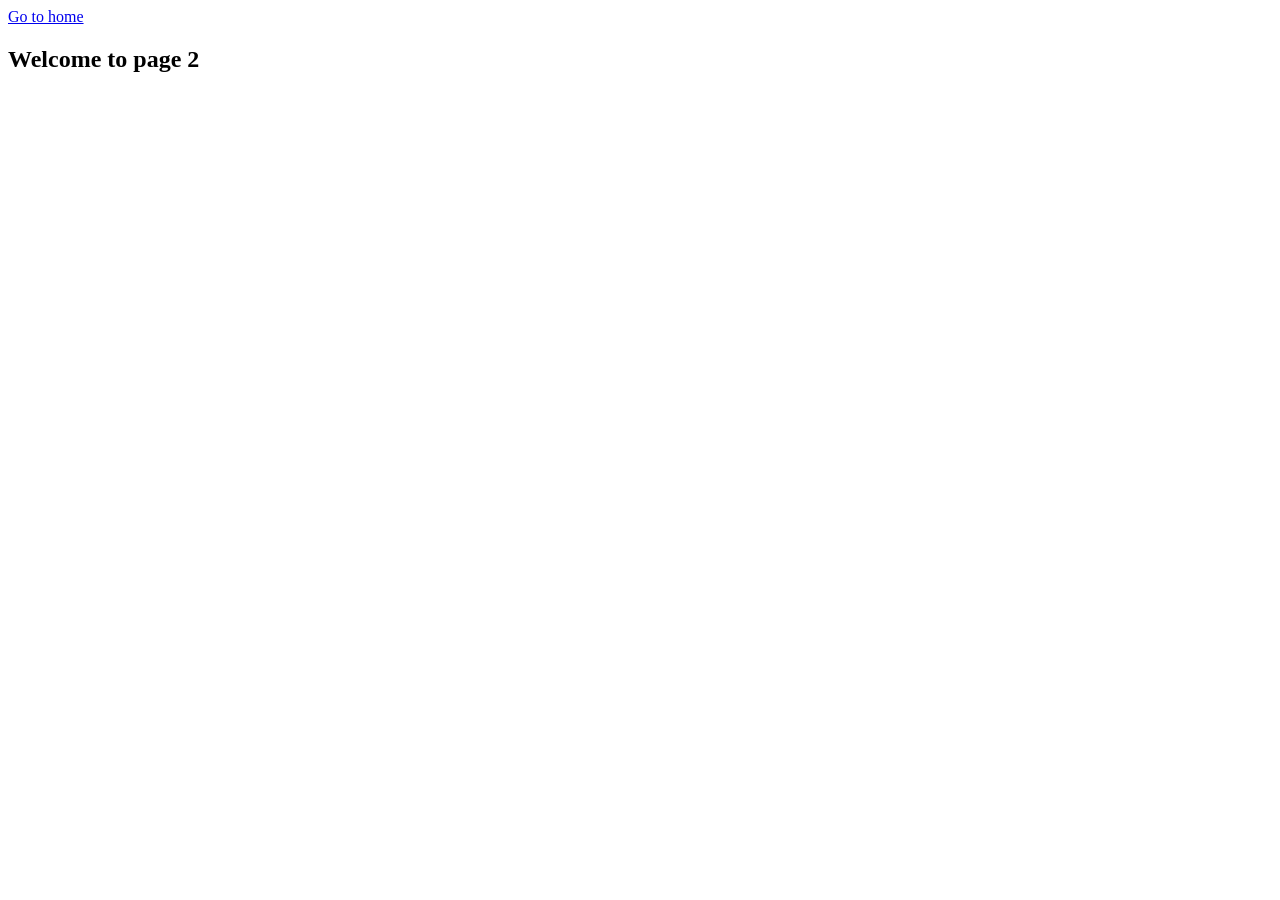
<file: page-2.html>
<!DOCTYPE html>
<html lang="en">
  <head>
    <meta charset="UTF-8" />
    <meta http-equiv="X-UA-Compatible" content="IE=edge" />
    <meta name="viewport" content="width=device-width, initial-scale=1.0" />
    <title>Page 2</title>
  </head>
  <body>
    <section>
      <a href="./index.html">Go to home</a>
      <h1>Welcome to page 2</h1>
    </section>
  </body>
</html>
</file>
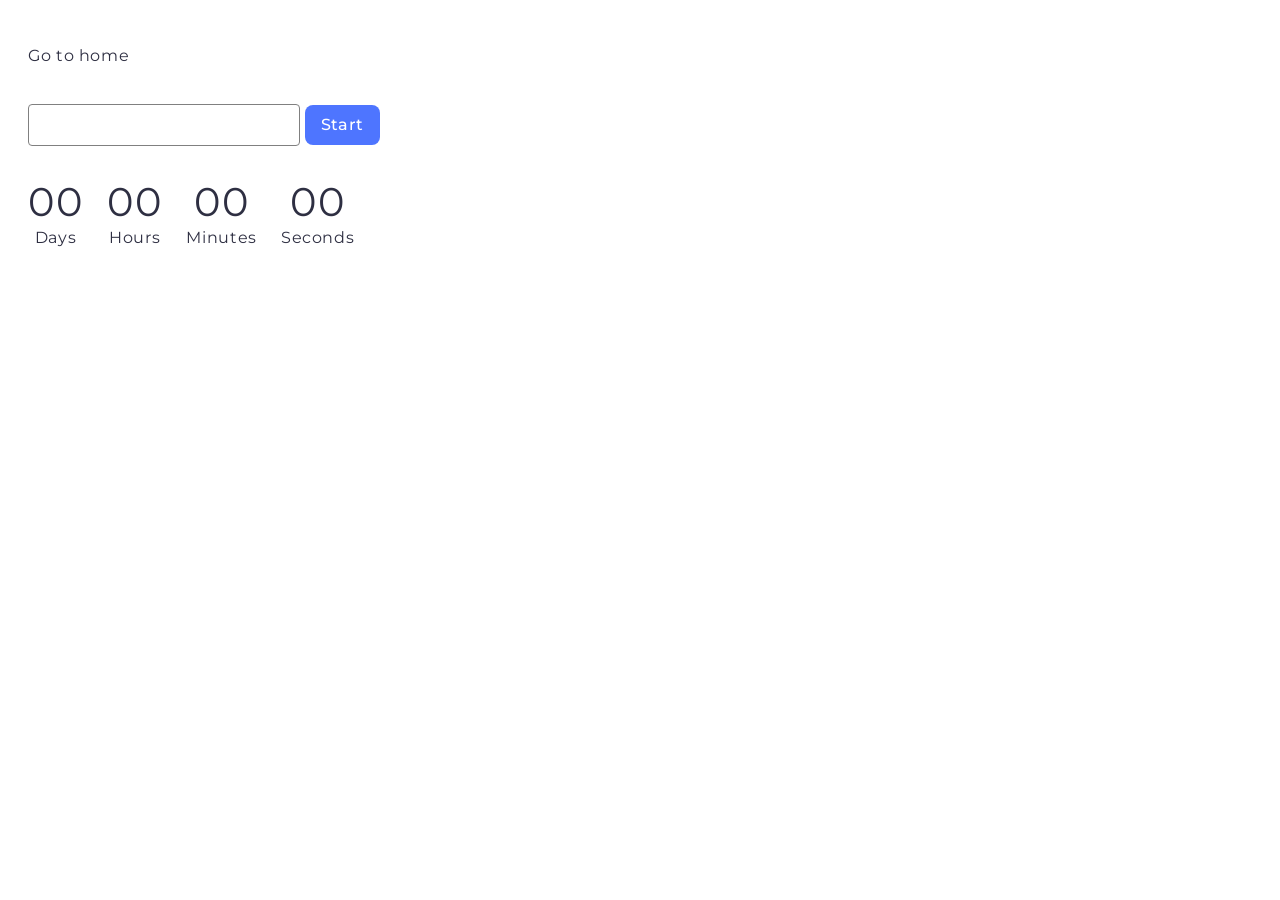
<file: src/1-timer.html>
<!DOCTYPE html>
<html lang="en">
  <head>
    <meta charset="UTF-8" />
    <meta http-equiv="X-UA-Compatible" content="IE=edge" />
    <meta name="viewport" content="width=device-width, initial-scale=1.0" />
    <title>Timer</title>
    <link rel="stylesheet" href="./css/timer.css">
  </head>
  <body>
  <p>
    <a href="./index.html">Go to home</a>
  </p>

<section>
  <input type="text" id="datetime-picker" />
  <button type="button" data-start>Start</button>
  <div class="timer">
    <div class="field">
      <span class="value" data-days>00</span>
      <span class="label">Days</span>
    </div>
    <div class="field">
      <span class="value" data-hours>00</span>
      <span class="label">Hours</span>
    </div>
    <div class="field">
      <span class="value" data-minutes>00</span>
      <span class="label">Minutes</span>
    </div>
    <div class="field">
      <span class="value" data-seconds>00</span>
      <span class="label">Seconds</span>
    </div>
  </div>
</section>

  <script type="module" src="./js/1-timer.js"></script>
  </body>
</html>
</file>
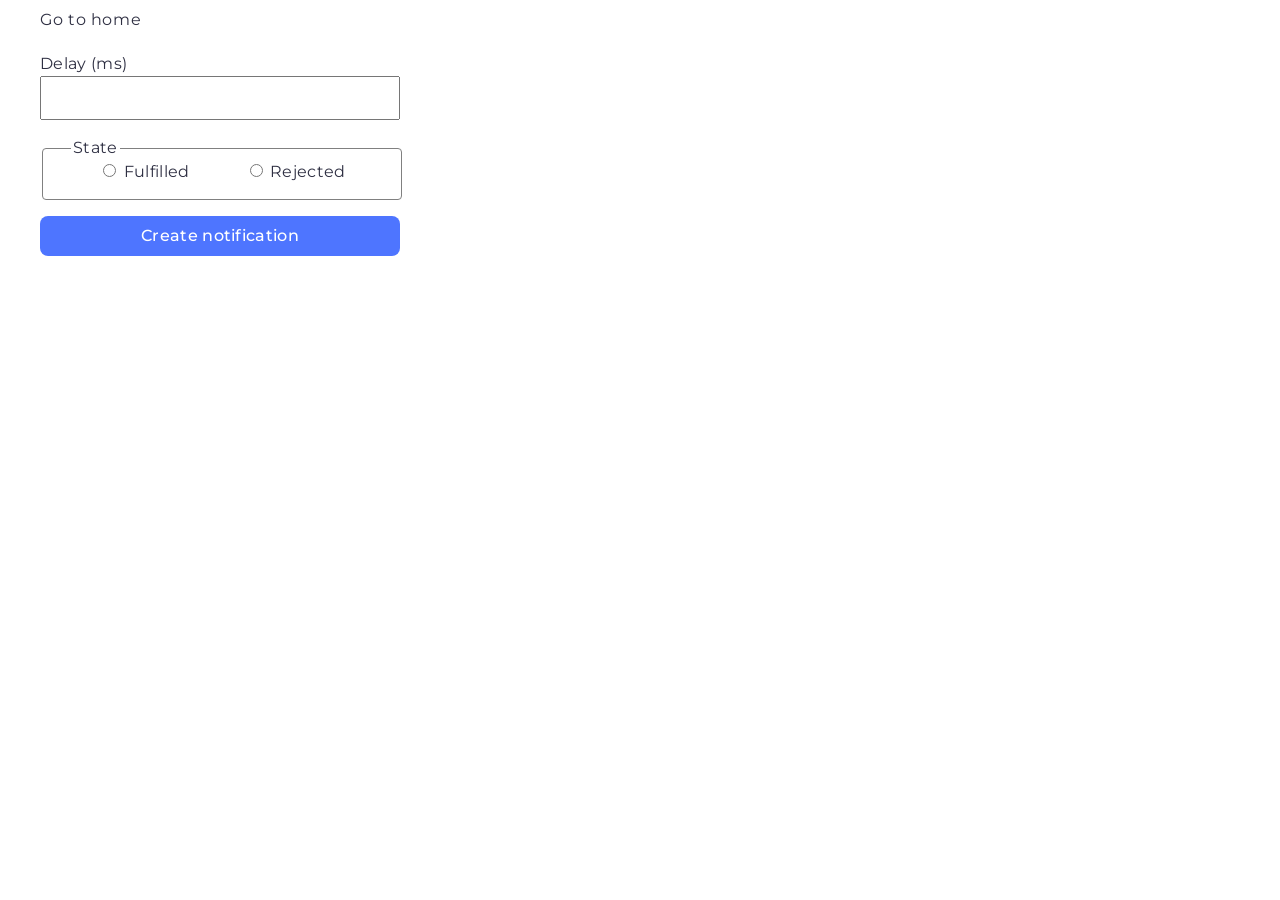
<file: src/2-snackbar.html>
<!DOCTYPE html>
<html lang="en">
  <head>
    <meta charset="UTF-8" />
    <meta http-equiv="X-UA-Compatible" content="IE=edge" />
    <meta name="viewport" content="width=device-width, initial-scale=1.0" />
    <link rel="stylesheet" href="./css/snackbar.css">
    <title>Snackbar</title>
  </head>
  <body>
    <section>
      <a href="./index.html">Go to home</a>
    </section>
    
    <section>
      <form class="form">
        <label>
          Delay (ms)
          <input type="number" name="delay" required />
        </label>
    
        <fieldset>
          <legend>State</legend>
          <label>
            <input type="radio" name="state" value="fulfilled" required />
            Fulfilled
          </label>
          <label>
            <input type="radio" name="state" value="rejected" required />
            Rejected
          </label>
        </fieldset>
    
        <button type="submit">Create notification</button>
      </form>
    </section>

    <script type="module" src="./js/2-snackbar.js"></script>
  </body>
</html>
</file>
<file: src/css/timer.css>
@import url('https://fonts.googleapis.com/css2?family=Montserrat:wght@100..900&display=swap');

body {
    font-family: 'Montserrat', sans-serif;
    font-size: 16px;
    line-height: 1.5;
    letter-spacing: 0.64px;

    color: #2e2f42;
    box-sizing: border-box;

    padding: 20px;
}

* {
    box-sizing: border-box;
}

ul,
li {
    list-style-type: none;
}

a {
    color: currentColor;
    text-decoration: none;
}

a:hover,
a:active {
    color: #000;
}

.field {
    display: flex;
    flex-direction: column;
    text-align: center;
}

.timer {
    text-align: center;

    margin-top: 32px;

    display: flex;
    gap: 24px;
}

.value {
    font-size: 40px;
    font-weight: 400;
    line-height: 1.2;
    letter-spacing: 1.6px;

    display: flex;
    align-items: center;
    justify-content: center;
}

input {
    border-radius: 4px;
    background-color: #fff;
    width: 272px;

    border: 1px solid #808080;
    color: #2e2f42;
    font-size: 16px;
    line-height: 1.5;
    letter-spacing: 0.02em;

    padding: 8px 0 8px 16px;
    margin-top: 20px;
}

button {
    background-color: #4e75ff;
    color: #fff;

    font-family: Montserrat;
    font-size: 16px;
    font-style: normal;
    font-weight: 500;
    line-height: 1.5;
    letter-spacing: 0.02em;

    width: 75px;

    padding: 8px 16px;

    display: inline-block;

    border: none;
    border-radius: 8px;

    transition: transform 250ms cubic-bezier(0.4, 0, 0.2, 1);

    cursor: pointer;
}

button:hover {
    background-color: #6c8cff;
}

button:disabled {
    color: inherit;
    background-color: #cfcfcf;
}
</file>
<file: src/css/snackbar.css>
@import url('https://fonts.googleapis.com/css2?family=Montserrat:wght@100..900&display=swap');

body {
    font-family: 'Montserrat', sans-serif;

    font-size: 16px;
    line-height: 1.5;
    letter-spacing: 0.64px;
    color: #2e2f42;
    box-sizing: border-box;

    margin-left: 40px;
}

* {
    box-sizing: border-box;
}

ul,
li {
    list-style-type: none;
}

a {
    color: currentColor;
    text-decoration: none;
}

a:hover,
a:active {
    color: #000;
}

.form {
    font-family: inherit;
    font-size: inherit;
    line-height: inherit;
    letter-spacing: inherit;

    width: 328px;
    margin-top: 20px;

    display: flex;
    flex-direction: column;
    gap: 16px;
}

input[type='number'] {
    font-family: inherit;
    font-size: inherit;
    line-height: inherit;

    width: 360px;

    padding: 8px 16px;

    display: inline-block;
}

fieldset {
    font-family: inherit;
    font-size: inherit;
    line-height: inherit;

    width: 360px;
    height: 64px;

    padding: 0;

    border-radius: 4px;
    border: 1px solid #808080;

    display: flex;
    justify-content: space-evenly;
    stroke-width: 1px;
    flex-shrink: 0;
}

fieldset:hover,
fieldset:active {
    border-color: #000;
}

label,
legend {
    color: #2e2f42;

    font-family: Montserrat;
    font-size: 16px;
    line-height: 1.5;
    letter-spacing: 0.02em;
}

legend {
    margin-left: 28px;
    text-align: left;
}

.inputMs:hover {
    border: 1px solid #000;
}

.inputMs:active {
    border: 1px solid #4e75ff;
}

.inputState:last-child {
    margin-left: 40px;
}

button {
    background: #4e75ff;

    color: #fff;
    font-family: Montserrat;
    font-size: 16px;
    font-style: normal;
    font-weight: 500;
    line-height: 1.5;
    letter-spacing: 0.02em;

    border: none;
    border-radius: 8px;

    width: 360px;
    padding: 8px 16px;

    display: flex;
    justify-content: center;
    align-items: center;
    gap: 10px;

    cursor: pointer;
}

button:hover {
    background: #6c8cff;
}
</file>
